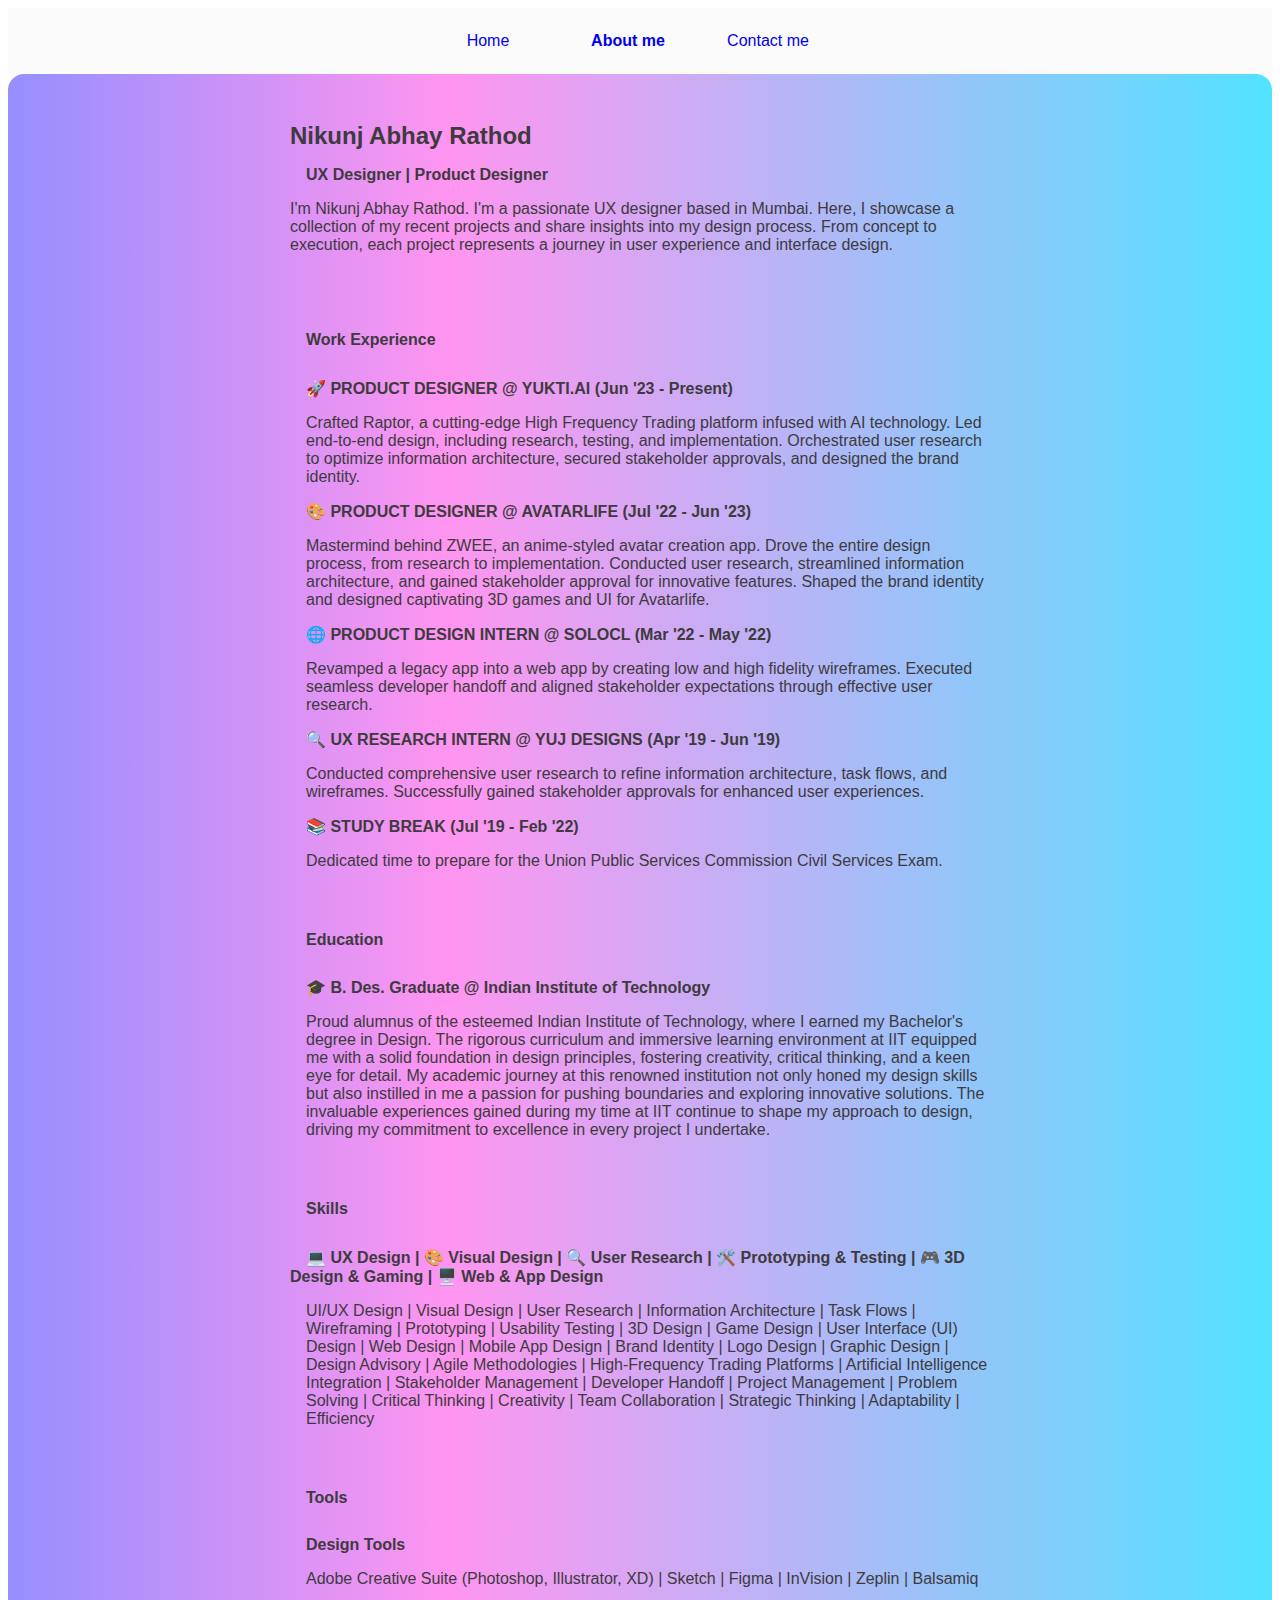
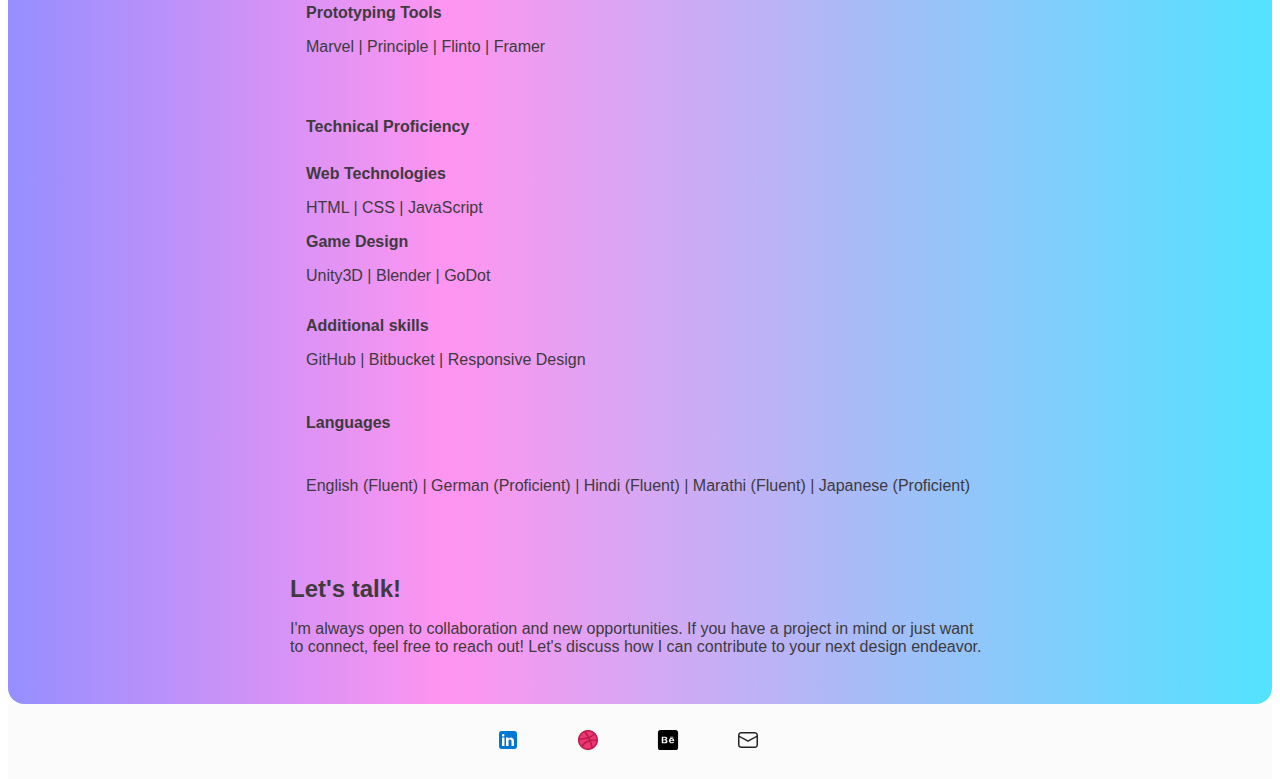
<file: About_me.html>
<!DOCTYPE html>
<html lang="en">
<head>
    <meta charset="UTF-8">
    <meta name="viewport" content="width=device-width, initial-scale=1.0">
    <title>Document</title>
    <link rel="stylesheet" href="style.css">
</head>
<body>
    <header>
        <nav>
            <!--<div class="nav-salute"><h2>Hello There, I'm</h2></div>-->
            <div class="nav-button" id="Home-button"><a href="index.html">Home</a></div>
            <div class="nav-button-sel"><a href="About_me.html">About me</a></div>
            <div class="nav-button"><a href="index.html">Contact me</a></div>
        </nav>
    </header>
    <main>
        <section>
            <div id="Introduction">
                <!-- <div id="Profile-picture"><img src="dp.jpg" alt="Raptorr"  id="dp"></div> -->
                <!-- <div> -->
                    <div><h1>Nikunj Abhay Rathod</h1></div>
                    <div><h2>UX Designer | Product Designer </h2></div>
                    <div><p id="description">I'm Nikunj Abhay Rathod. I'm a passionate UX designer based in Mumbai. Here, I showcase a collection of my recent projects and share insights into my design process. From concept to execution, each project represents a journey in user experience and interface design.</p></div>
                    
                <!-- </div> -->
            </div>
            <div id="break"></div>
            <div id="Introduction">
                <!-- <div id="Profile-picture"><img src="dp.jpg" alt="Raptorr"  id="dp"></div> -->
                <!-- <div> -->
                    <h2 id="WE">Work Experience</h2>
                    <div class="collection">
                        <div class="content">
                            <div><h2>🚀 PRODUCT DESIGNER @ YUKTI.AI (Jun '23 - Present) </h2></div>
                            <div>
                                <p id="description2">Crafted Raptor, a cutting-edge High Frequency Trading platform infused with AI technology. Led end-to-end design, including research, testing, and implementation. Orchestrated user research to optimize information architecture, secured stakeholder approvals, and designed the brand identity.</p></div>
                    
                        </div>

                        <div class="content">
                            <div><h2>🎨 PRODUCT DESIGNER @ AVATARLIFE (Jul '22 - Jun '23) </h2></div>
                            <div>
                                <p id="description2">Mastermind behind ZWEE, an anime-styled avatar creation app. Drove the entire design process, from research to implementation. Conducted user research, streamlined information architecture, and gained stakeholder approval for innovative features. Shaped the brand identity and designed captivating 3D games and UI for Avatarlife.</p></div>
                    
                        </div>
                        
                        <div class="content">
                            <div><h2>🌐 PRODUCT DESIGN INTERN @ SOLOCL (Mar '22 - May '22) </h2></div>
                            <div>
                                <p id="description2">Revamped a legacy app into a web app by creating low and high fidelity wireframes. Executed seamless developer handoff and aligned stakeholder expectations through effective user research.</p></div>
                    
                        </div>
                        
                        <div class="content">
                            <div><h2>🔍 UX RESEARCH INTERN @ YUJ DESIGNS (Apr '19 - Jun '19) </h2></div>
                            <div>
                                <p id="description2">Conducted comprehensive user research to refine information architecture, task flows, and wireframes. Successfully gained stakeholder approvals for enhanced user experiences.</p></div>
                    
                        </div>
                        
                        <div class="content">
                            <div><h2>📚 STUDY BREAK (Jul '19 - Feb '22) </h2></div>
                            <div>
                                <p id="description2">Dedicated time to prepare for the Union Public Services Commission Civil Services Exam.</p></div>
                    
                        </div>
                        
                    </div>
                    <h2 id="WE">Education</h2>
                    <div class="collection">
                        <div class="content">
                            <div><h2>🎓 B. Des. Graduate @ Indian Institute of Technology</h2></div>
                            <div>
                                <p id="description2">Proud alumnus of the esteemed Indian Institute of Technology, where I earned my Bachelor's degree in Design. The rigorous curriculum and immersive learning environment at IIT equipped me with a solid foundation in design principles, fostering creativity, critical thinking, and a keen eye for detail. My academic journey at this renowned institution not only honed my design skills but also instilled in me a passion for pushing boundaries and exploring innovative solutions. The invaluable experiences gained during my time at IIT continue to shape my approach to design, driving my commitment to excellence in every project I undertake.</p></div>
                    
                            </div>
                    </div>
                    <h2 id="WE">Skills</h2>
                    <div class="collection">
                        <div class="content">
                            <div><h2>💻 UX Design | 🎨 Visual Design | 🔍 User Research | 🛠️ Prototyping & Testing | 🎮 3D Design & Gaming | 🖥️ Web & App Design</h2></div>
                            <div>
                                <p id="description2">UI/UX Design | Visual Design | User Research | Information Architecture
                                     | Task Flows
                                     | Wireframing
                                     | Prototyping
                                     | Usability Testing
                                     | 3D Design
                                     | Game Design
                                     | User Interface (UI) Design
                                     | Web Design
                                     | Mobile App Design
                                     | Brand Identity
                                     | Logo Design
                                     | Graphic Design
                                     | Design Advisory
                                     | Agile Methodologies
                                     | High-Frequency Trading Platforms
                                     | Artificial Intelligence Integration
                                     | Stakeholder Management
                                     | Developer Handoff
                                     | Project Management
                                     | Problem Solving
                                     | Critical Thinking
                                     | Creativity
                                     | Team Collaboration
                                     | Strategic Thinking
                                     | Adaptability
                                     | Efficiency</p></div>
                    
                            </div>
                    </div>
                    <h2 id="WE">Tools</h2>
                    <div class="collection">
                        <div class="content">
                            <div><h2>Design Tools </h2></div>
                            <div>
                                <p id="description2">Adobe Creative Suite (Photoshop, Illustrator, XD) | Sketch | Figma | InVision | Zeplin | Balsamiq</p></div>
                    
                            </div>
                            <div><h2>Prototyping Tools </h2></div>
                            <div>
                                <p id="description2">Marvel | Principle | Flinto | Framer</p></div>
                    
                            </div>
                            <h2 id="WE">Technical Proficiency</h2>
                                <div class="collection">
                                    <div class="content">
                                        <div><h2>Web Technologies </h2></div>
                                        <div>
                                            <p id="description2">HTML | CSS | JavaScript</p></div>
                                
                                        </div>
                                        <div><h2>Game Design </h2></div>
                                        <div>
                                            <p id="description2">Unity3D | Blender | GoDot</p></div>
                                
                                        </div>
                                        <div><h2>Additional skills </h2></div>
                                        <div>
                                            <p id="description2">GitHub | Bitbucket | Responsive Design</p></div>
                    <h2 id="WE">Languages</h2>
                        <div class="collection">
                            <div class="content">
                                <p id="description2">English (Fluent) | German (Proficient) | Hindi (Fluent) | Marathi (Fluent) | Japanese (Proficient)</p>
                            </div>
                        </div>
            </div>
            <div id="break"></div>
        </section>
            <div id="Let-talk">
                <h1>Let's talk!</h1>
                <p id="description">I'm always open to collaboration and new opportunities. If you have a project in mind or just want to connect, feel free to reach out! Let's discuss how I can contribute to your next design endeavor.</p>
            </div>
            <div id="break"></div>
        </section>
    </main>
    <footer>
        
            <div class="fot-button"><a href="index.html"><img src="linkedin.svg" class="icons"></a></div>
            <div class="fot-button"><a href="index.html"><img src="dribble.svg" class="icons"></a></div>
            <div class="fot-button"><a href="index.html"><img src="behance.svg" class="icons"></a></div>
            <div class="fot-button"><a href="index.html"><img src="Mail.svg " class="icons"></a></div>
       
    </footer>
</body>
</html>
</file>
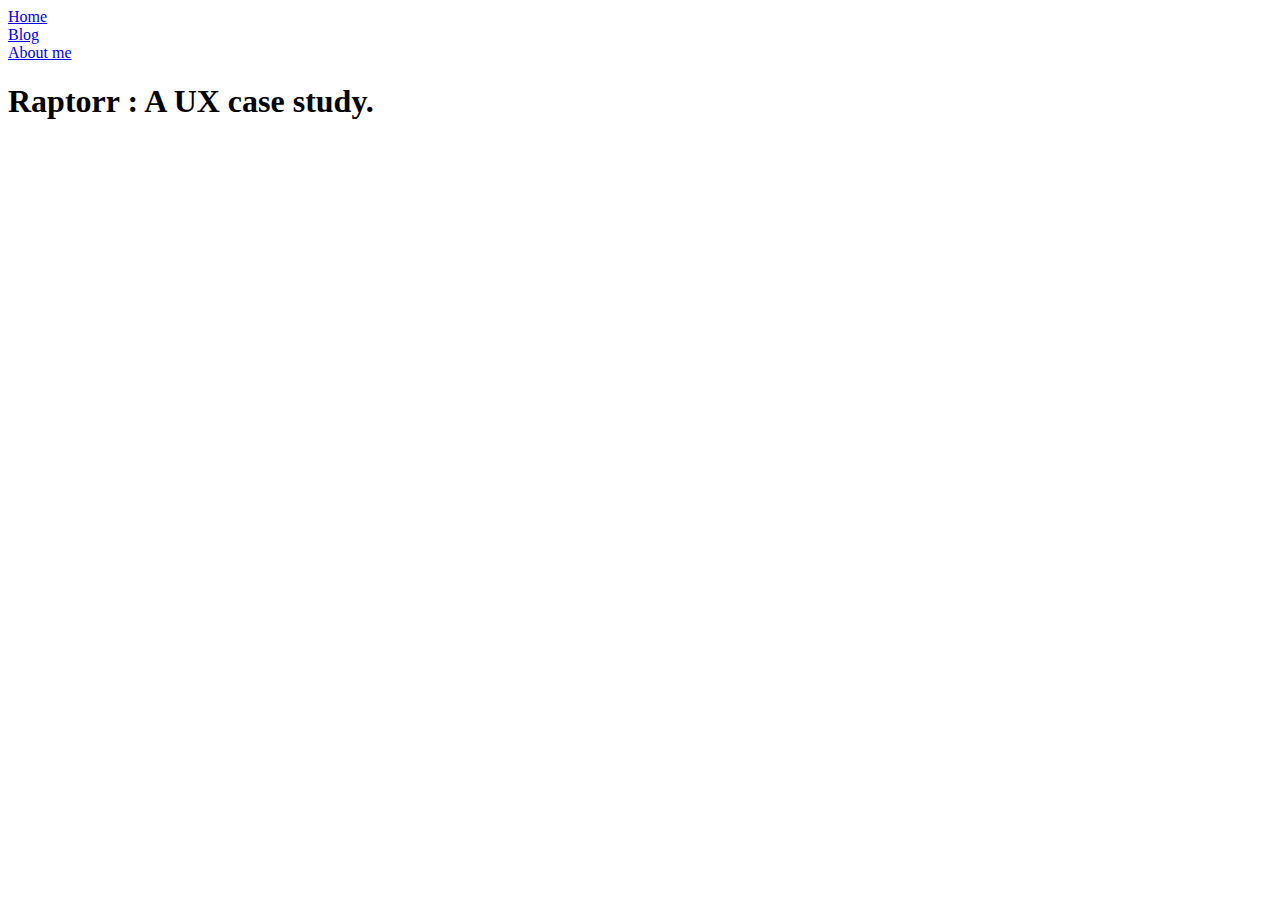
<file: Raptorr.html>
<!DOCTYPE html>
<html lang="en">
<head>
    <meta charset="UTF-8">
    <meta name="viewport" content="width=device-width, initial-scale=1.0">
    <title>Document</title>
</head>
<body>
     
    <!--This is nav bar-->

    <header>
        <a href="/index.html">Home</a>
        <br />
        <a href="/ZWEE.html" target="_main">Blog</a>
        <br />
        <a href="/About_me.html" target="_main">About me</a>
    </header>
    <h1>Raptorr : A UX case study.</h1>
</body>
</html>
</file>
<file: style.css>
body {
    height: 100vh;
}

a {
    text-decoration: none;
}

h1 {
    color: var(--material-theme-ref-neutral-neutral25, #3E3A3E);
    font-family: Helvetica, sans-serif;
    font-size: 24px;
    font-style: normal;
    font-weight: 600;
    line-height: normal;
}

h2 {
    color: var(--material-theme-ref-neutral-neutral25, #3E3A3E);
    display: inline;
    font-family: Helvetica, sans-serif;
    font-size: 16px;
    font-style: normal;
    font-weight: 600;
    line-height: normal;
    padding: 16px;
    /*border: 1px solid #333; */
}


.nav-button-sel {
    color:#ffffff;
    font-family: Helvetica, sans-serif;
    font-size: 16px;
    font-style: normal;
    font-weight: 600;
    line-height: normal;
    padding: 16px;
    background-color: #fbfbfb;
    display: flex;
    flex-direction: row;
    justify-content: center;
    border-radius: 16px;
    padding: 8px;
    width: 100px;
    text-align: center;
    margin-right: 24px;
}

nav {
    color: var(--material-theme-ref-neutral-neutral25, #3E3A3E);
    font-family: Helvetica, sans-serif;
    font-size: 16px;
    font-style: normal;
    font-weight: 400;
    line-height: normal;
    padding: 16px;
    background-color: #fbfbfb;
    display: flex;
    flex-direction: row;
    justify-content: center;
}

main {
    
    min-width: 360;
    display:grid;
    grid-template-columns: 1fr,2fr,1fr;
    padding: 16px;
    height: auto;
    background: rgb(149,143,255);
    background: linear-gradient(90deg, rgba(149,143,255,1) 0%, rgba(255,149,240,1) 35%, rgba(82,226,255,1) 100%);
    border-radius: 16px;
    justify-content: center;
    align-items: center;
    
}

footer {
    color: var(--material-theme-ref-neutral-neutral25, #3E3A3E);
    font-family: Helvetica, sans-serif;
    font-size: 12px;
    font-style: normal;
    font-weight: 600;
    line-height: normal;
    padding: 16px;
    background-color: #fbfbfb;
    display: flex;
    flex-direction: row;
    flex: 1,1;
    gap: 16px;
    justify-content: center;
}

.nav-button {
    border-radius: 16px;
    padding: 8px;
    width: 100px;
    text-align: center;
    margin-right: 24px;
}

.nav-salute {
    display: inline-block;
    width: auto;
    text-align: left;
}

.fot-button {
    border-radius: 16px;
    padding: 8px;
    width: 24px;
    text-align: center;
    margin-right: 24px;
}

#salute {
    width: 200px;
}

.Project-preview {
    background-size: cover;
}

/* .grid {
    display: grid;
    grid-template-columns: 1fr 1fr;
    gap: 16px;
    justify-content: center;
} */

.grid {
    max-width: 800px; 
    min-width: 300px;
    width: 100%;
    flex-wrap: wrap;
    flex: 2;
    display: flex;
    grid-template-columns: repeat(2, 1fr);
    gap: 16px;   
    justify-content: center;
}

#Projects {
    display: flex;
    flex-wrap: wrap;
    flex-direction: column ;
    justify-items: center;
    max-width: 1000px; 
    min-width: 300px;
    width: 100%;
    /*border: 1px solid #333; */
}

/* .Project-image {
    background-image: url(/pj1.png);
    background-size: cover;
    max-width: 400;
    min-width: 328;
    width: 100%;
    max-height: 350;
    min-height: 200;
    height: 100%;
    border-radius: 16px;
}

.Project-preview {

    min-width: 328;
    width: 100%;
    border-radius: 8px;
}

.project-card {
    
    display: flex;
    flex-wrap: wrap;
    flex-direction: row;
    justify-content: center;
    background-color: #ffffff60;
    border-radius: 16px;
    backdrop-filter: blur(1px);
    max-width: 360px;
    min-height: 300;
}

.Project-title {
    color: var(--material-theme-ref-neutral-neutral25, #3E3A3E);
    font-family: Helvetica, sans-serif;
    font-size: 24px;
    font-style: normal;
    font-weight: 600;
    line-height: normal;
}

.Project-Description {
    color: var(--material-theme-ref-neutral-neutral25, #3E3A3E);
    font-family: Helvetica, sans-serif;
    font-size: 16px;
    font-style: normal;
    font-weight: 200;
    line-height: normal;
} */

#description {
    color: var(--material-theme-ref-neutral-neutral25, #3E3A3E);
    font-family: Helvetica, sans-serif;
    font-size: 16px;
    font-style: normal;
    font-weight: 400;
    line-height: normal;
    text-wrap: wrap;
}

#description2 {
    color: var(--material-theme-ref-neutral-neutral25, #3E3A3E);
    font-family: Helvetica, sans-serif;
    font-size: 16px;
    font-style: normal;
    font-weight: 400;
    line-height: normal;
    text-wrap: wrap;
    padding-left: 16px;
}

#Introduction {
   /* border: 1px solid #ff0000; */
   max-width: 700px; 
   min-width: 200px;
   width: 100%;
   display: flex;
   flex-wrap: wrap;
   flex-direction: column;
   justify-content: center; 
   padding: 16px;
}

#Let-talk {
    /*border: 1px solid #ff0000; */
    padding: 16px;
    max-width: 700px; 
    min-width: 200px;
    width: 100%;
}

#Profile-picture {
    padding-top: 6%;
    padding-right: 8%;
    display: flex;
    flex-wrap: wrap;
    justify-content: right;
    
}

#Disc {
}

#Name {
    height: 50px;
    border: 1;
}

#dp {
    border-radius: 50%;
    min-width: 50px;
    max-width: 150px;
    width: 100%;
    min-height: 50px;
    max-height: 150px;
    height: 100%;
}

.PI {
    width: 340px;
    height: auto;
    border-radius: 8px;
}

.Project-title {
    color: var(--material-theme-ref-neutral-neutral25, #3E3A3E);
    font-family: Helvetica, sans-serif;
    font-size: 24px;
    font-style: normal;
    font-weight: 600;
    line-height: normal;
}

.Project-Description {
    color: var(--material-theme-ref-neutral-neutral25, #3E3A3E);
    font-family: Helvetica, sans-serif;
    font-size: 16px;
    font-style: normal;
    font-weight: 400;
    line-height: normal;
}

.project-card {
    padding: 8px;
    background-color: #ffffff60;
    border-radius: 16px;
    backdrop-filter: blur(1px);
    display: flex;
    flex-direction: column;
    flex-wrap: wrap;
    width: 340px;
    height: auto;
}

.icons {
    height: 24px;
    width: 24px;
}

.content {
    display: flex;
    flex-direction: column;
    flex-wrap: wrap;
    max-width: 700px;
    min-width: 200px;
    width: 100%;
    justify-content: center;
}

ul {
    color: var(--material-theme-ref-neutral-neutral25, #3E3A3E);
    font-family: Helvetica, sans-serif;
    font-size: 16px;
    font-style: normal;
    font-weight: 400;
    line-height: normal;
}

.collection {
    display: flex;
    flex-direction: column;
    gap: 0px;
    margin-bottom: 16px;
    justify-content: center;
}

#WE {}
</file>
